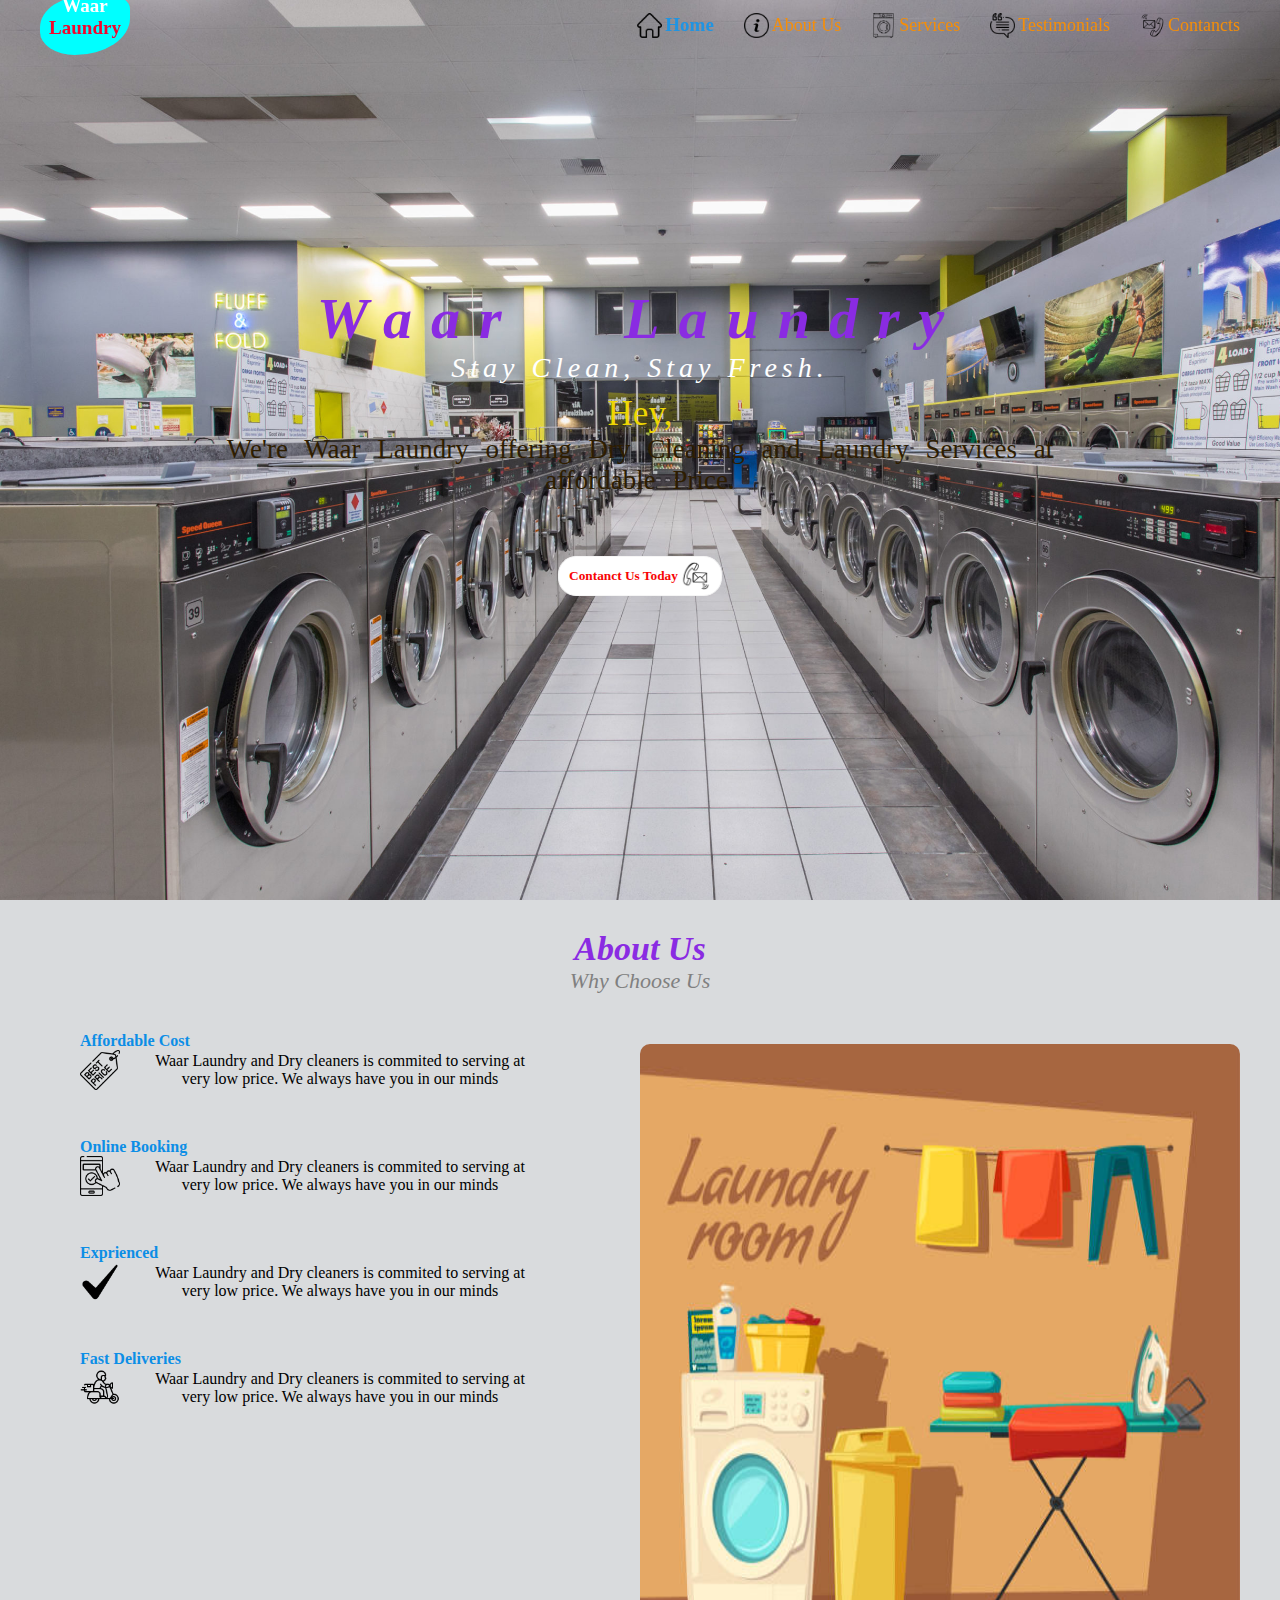
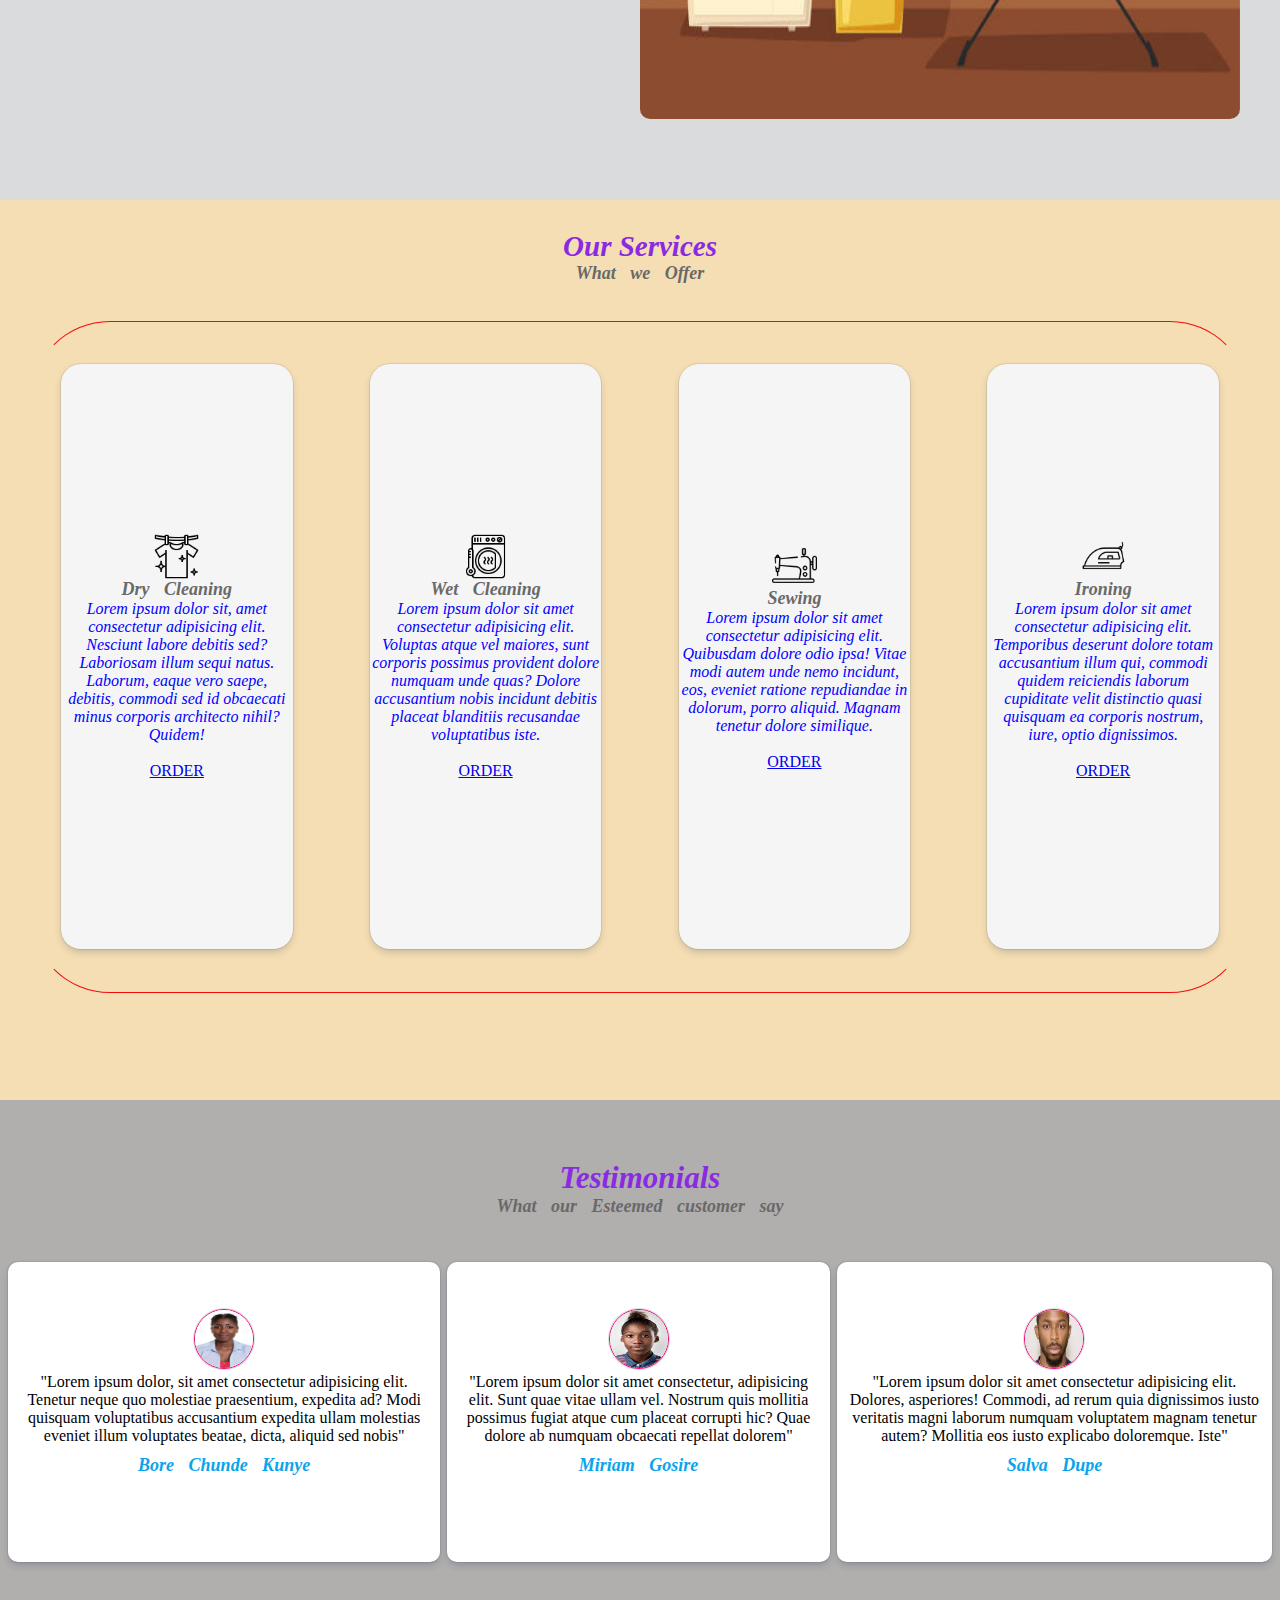
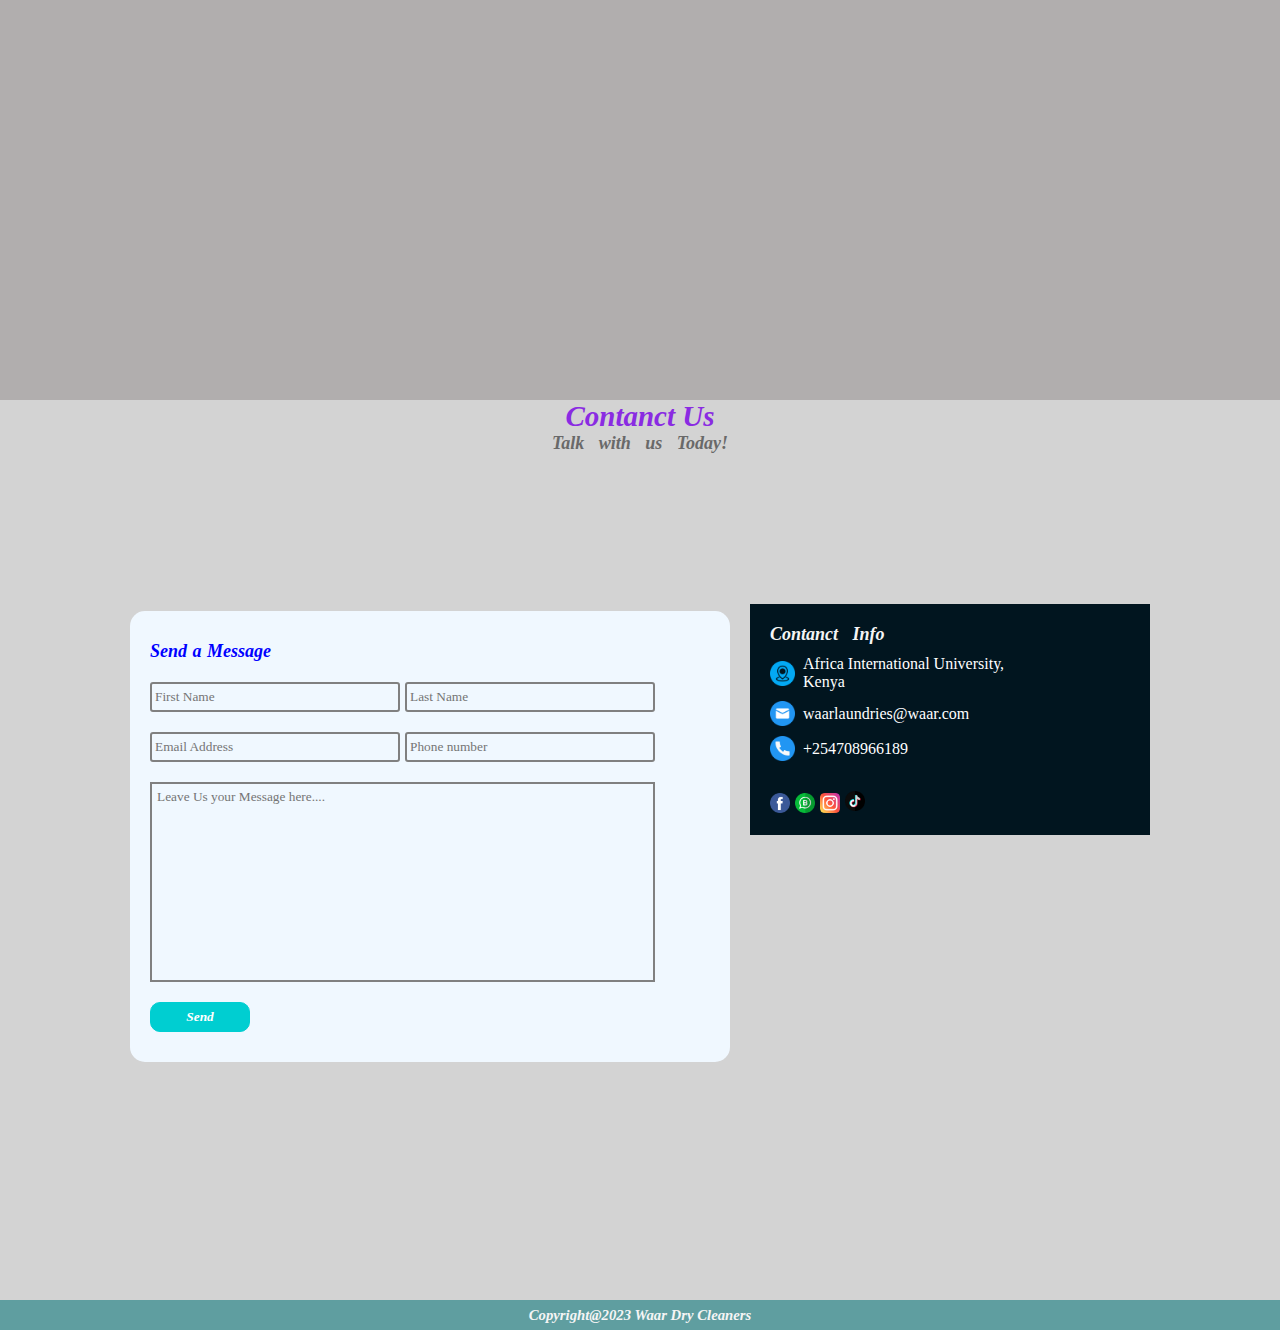
<file: index.html>
<!DOCTYPE html>
<html lang="en">
<head>
    <meta charset="UTF-8">
    <meta name="viewport" content="width=device-width, initial-scale=1.0">
    <title>Laundry</title>
    <link rel="stylesheet" href="home.css">
    <link rel="stylesheet" href="about.css">
    <link rel="stylesheet" href="services.css">
    <link rel="stylesheet" href="contancts.css">
    <link rel="stylesheet" href="testimonials.css">
</head>
<body>

  <!--Loading Animation-->
  <div id="loading-animation">
      <img src="./images/loading.webp">
  </div>

  <div class="hero" id="hero">
        <div class="phonebar" id="phonebar">
            <img src="./icons/menu.png" id="menu">
            <div class="badg">
                <h4>Waar <br><span class="laundry">Laundry</span></h4>
            </div>
        </div>
        <div class="topbar" id="topbar">
           <div class="badge">
             <h4>Waar <br><span class="laundry">Laundry</span></h4>
           </div>
           <div class="links">
               <ul>
                  <li><img src="./icons/home.png" class="icon"><a id="home-btn" class="active"> Home</a></li>
                  <li><img src="./icons/info.png" class="icon"><a id="abt-btn"> About Us</a></li>
                  <li><img src="./icons/services.png" class="icon"><a id="services-btn">Services</a></li>
                  <li><img src="./icons/testimonial.png" class="icon"><a id="testimonials-btn">Testimonials</a></li>
                  <li><img src="./icons/contanct.png" class="icon"><a id="contancts-btn">Contancts</a></li>
               </ul>
               <img src="./icons/left.png" class="left" id="left" alt="left">
           </div>
        </div>

      <div class="home">
           <div class="statement">
               <h4><span class="waar">Waar Laundry</span><br> Stay Clean, Stay Fresh.</h4>
               <h6><span class="hey">Hey,</span> <br> We're Waar Laundry offering Dry Cleaning and Laundry Services at <br> affordable Price.</h6>
           </div>
           <button class="mybtn" id="mybtn">Contanct Us Today <img src="./icons/contanct.png"> 
          </button>
      </div>

    </div>

    <!--About Section>--> 

    <div class="about" id="about">
        <div class="abt-header">
            <h4>About Us</h4>
            <h6>Why Choose Us</h6>
        </div>
        <div class="abtcontainer">
            <div class="why">
                <div>
                    <h6>Affordable Cost</h6>
                    <li><img src="./icons/price.png"> Waar Laundry and Dry cleaners is commited to serving at very low price. We always have you in our minds</li>
                </div>
                <div>
                    <h6>Online Booking</h6>
                    <li><img src="./icons/booking.png"> Waar Laundry and Dry cleaners is commited to serving at very low price. We always have you in our minds</li>
                </div>
                <div>
                    <h6>Exprienced</h6>
                    <li><img src="./icons/mark.png"> Waar Laundry and Dry cleaners is commited to serving at very low price. We always have you in our minds</li>
                </div>
                <div>
                    <h6>Fast Deliveries</h6>
                    <li><img src="./icons/mydelivery.png"> Waar Laundry and Dry cleaners is commited to serving at very low price. We always have you in our minds</li>
                </div>
            </div>
            <div class="abtimg">
                <div>
                    <img src="./images/vector.jpg" alt="">
                </div>
            </div>
        </div>
    </div>


    <!--Services Section-->
  <div class="services" id="services">
    <div class="services-topbar">
       <h4>Our Services</h4>
       <h6>What we Offer</h6>
    </div>
    <div class="services-lowerbar">
        <div class="myservices">
            <img src="./icons/drying.png">
            <h6>Dry Cleaning</h6>
            <p>Lorem ipsum dolor sit, amet consectetur adipisicing elit. Nesciunt labore debitis sed? Laboriosam illum sequi natus. Laborum, eaque vero saepe, debitis, commodi sed id obcaecati minus corporis architecto nihil? Quidem!</p><br>

            <a href="./signup.html">ORDER</a>
        </div>
        <div class="myservices">
            <img src="./icons/drying-machine.png">
            <h6>Wet Cleaning</h6>
            <p>Lorem ipsum dolor sit amet consectetur adipisicing elit. Voluptas atque vel maiores, sunt corporis possimus provident dolore numquam unde quas? Dolore accusantium nobis incidunt debitis placeat blanditiis recusandae voluptatibus iste.</p><br>

            <a href="./signup.html">ORDER</a>
        </div>
        <div class="myservices">
            <img src="./icons/sewing.png">
            <h6>Sewing</h6>
            <p>Lorem ipsum dolor sit amet consectetur adipisicing elit. Quibusdam dolore odio ipsa! Vitae modi autem unde nemo incidunt, eos, eveniet ratione repudiandae in dolorum, porro aliquid. Magnam tenetur dolore similique.</p><br>

            <a href="./signup.html">ORDER</a>
        </div>
        <div class="myservices">
            <img src="./icons/iron.png">
            <h6>Ironing</h6>
            <p>Lorem ipsum dolor sit amet consectetur adipisicing elit. Temporibus deserunt dolore totam accusantium illum qui, commodi quidem reiciendis laborum cupiditate velit distinctio quasi quisquam ea corporis nostrum, iure, optio dignissimos.</p><br>

            <a href="./signup.html">ORDER</a>
        </div>
    </div>
  </div>

  <!--Testimonial Section-->
  <div class="testimonials" id="testimonials">
    <div class="testimonials-top">
            <h4>Testimonials</h4>
            <h6>What our Esteemed customer say</h6>
    </div>
    <div class="testimonial-section">
        <div class="ts">
            <div class="imgholder">
                <img src="./images/photo1.webp">
            </div>
            <p>
                "Lorem ipsum dolor, sit amet consectetur adipisicing elit. Tenetur neque quo molestiae praesentium, expedita ad? Modi quisquam voluptatibus accusantium expedita ullam molestias eveniet illum voluptates beatae, dicta, aliquid sed nobis"
            </p>
            <h6>Bore Chunde Kunye</h6>
        </div>
        <div class="ts">
            <div class="imgholder">
                <img src="./images/photo2.jpeg">
            </div>
            <p>
                "Lorem ipsum dolor sit amet consectetur, adipisicing elit. Sunt quae vitae ullam vel. Nostrum quis mollitia possimus fugiat atque cum placeat corrupti hic? Quae dolore ab numquam obcaecati repellat dolorem"
            </p>
            <h6>Miriam Gosire</h6>
        </div>
        <div class="ts">
            <div class="imgholder">
                <img src="./images/photo3.jpeg">
            </div>
            <p>
                "Lorem ipsum dolor sit amet consectetur adipisicing elit. Dolores, asperiores! Commodi, ad rerum quia dignissimos iusto veritatis magni laborum numquam voluptatem magnam tenetur autem? Mollitia eos iusto explicabo doloremque. Iste"
            </p>
            <h6>Salva Dupe</h6>
        </div>
    </div>
  </div>
  <!--Contancts Section-->

<div class="contancts" id="contancts">
    <div class="contancts-topbar">
        <h4>Contanct Us</h4>
        <h6>Talk with us Today!</h6>
     </div>
     <div class="contancts-lowerbar">
        <div class="first">
            <div class="contanct-form">
                <form class="myform">
                    <h6>Send a Message</h6>
                    <div class="contanct-div">
                        <input type="text" placeholder="First Name">
                        <input type="text" placeholder="Last Name">
                    </div>
                    <div class="contanct-div">
                        <input type="email" placeholder="Email Address">
                        <input type="text" placeholder="Phone number">
                    </div>
                    <textarea class="textarea" placeholder="Leave Us your Message here...."></textarea>
                    <button class="send">Send</button>
                </form>
            </div>
        </div>
     <div class="second">
        <div class="social-handles">
            <h6>Contanct Info</h6>
            <li><img src="./icons/location.png">Africa International University, <br>Kenya</li>
            <li><img src="./icons/mail.png">waarlaundries@waar.com</li>
            <li><img src="./icons/telephone.png">+254708966189</li>
            <div>
                <img src="./icons/facebook (1).png">
                <img src="./icons/whatsapp.png">
                <img src="./icons/instagram.png">
                <a href="www.tiktok.com"><img src="./icons/tiktok.png"></a>
            </div>
        </div>
        <div class="map">
            <iframe class="mymap" src="https://www.google.com/maps/embed?pb=!1m18!1m12!1m3!1d3988.7875316839545!2d36.68747397411537!3d-1.302432535642182!2m3!1f0!2f0!3f0!3m2!1i1024!2i768!4f13.1!3m3!1m2!1s0x182f1c7133e98c7d%3A0xaabc88c784d46166!2sAfrica%20International%20University.!5e0!3m2!1sen!2ske!4v1687383525019!5m2!1sen!2ske" width="600" height="450" style="border:0;" allowfullscreen="" loading="lazy" referrerpolicy="no-referrer-when-downgrade"></iframe>
        </div>
       
     </div>
     </div>
</div>

<!-- Footer-->

<div class="footer">
    <h6>Copyright@2023 Waar Dry Cleaners</h6>
</div>

    <script src="index.js"></script>
</body>
</html>
</file>
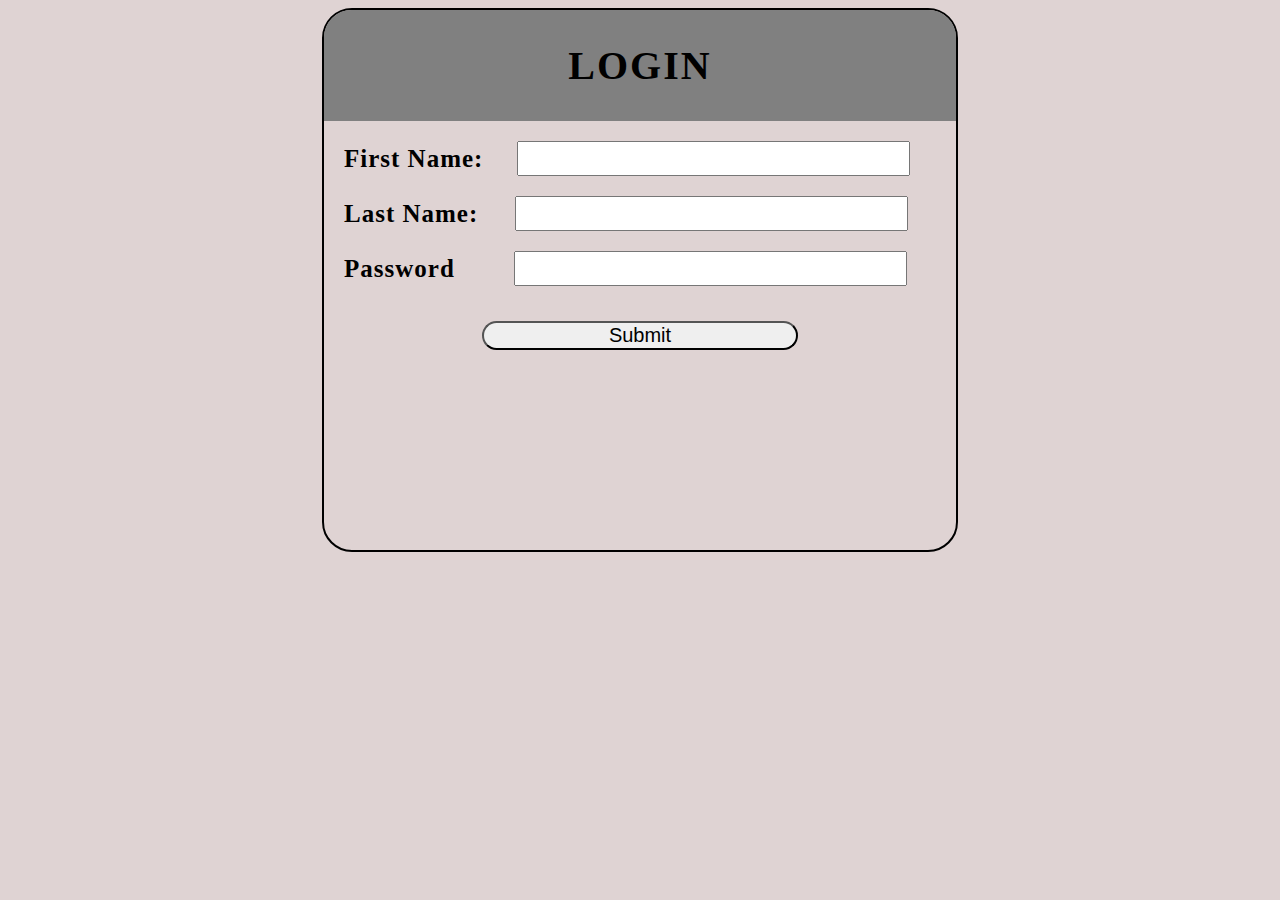
<file: login.html>
<!DOCTYPE html>
<html lang="en">
<head>
    <meta charset="UTF-8">
    <meta name="viewport" content="width=device-width, initial-scale=1.0">
    <title>Signup</title>
    <style>
        body{
            background: rgb(223, 211, 211);
        }
        /* .form{
            margin-left: auto;
            margin-right: auto;
            width: 80%;
            justify-content: center;
            align-items: center;
            text-align: center;
        } */

        form{
            border: 2px solid black;
            width: 50%;
            margin: 0%;
            padding: 0%;
            margin-left: auto;
            margin-right: auto;
            border-radius: 30px;
            height: 60vh;
        }

        .head{
            background: grey;
            margin: 0;
            margin-top: 0;
            padding: 5px;
            border-top-right-radius: 27px;
            border-top-left-radius: 27px;
        }

        .head h1{
            justify-content: center;
            text-align: center;
            letter-spacing: 2px;
            font-size: 40px;
        }
        .low{
            margin-top: 10px;
        }

        .left{
           margin: 20px; 
        }

        .left label{
            font-weight: bold;
            letter-spacing: 1px;
            font-size: 25px;
        }

        .left input{
            width: 65%;
            font-size: 25px;
            margin-left: 30px;
            outline: none;
        }

       

        .submit{
            margin-left: auto;
            margin-right: auto;
            justify-content: center;
            align-items: center;
            text-align: center;
        }

        .submit input{
            width: 50%;
            margin-top: 15px;
            font-size: 20px;
            border-radius: 20px;
            cursor: pointer;
           
        }

        .submit input:hover{
            background: grey;
        }

       
    </style>
</head>
<body>
    <div class="form">
        <form action="#">
            <div class="head">
                <h1>LOGIN</h1>
            </div>
            <div class="low">
                <div class="left">
                    <label for="">First Name:</label>
                    <input type="text" >
                </div>
                <div class="left">
                    <label for="">Last Name:</label>
                    <input type="text" style="margin-left: 33px;">
                </div>
                
               

                <div class="left">
                    <label for="">Password</label>
                    <input type="password" style="margin-left: 55px;">
                </div>

                


            </div>
            <div class="submit">
                <input type="submit">
            </div>

            
        </form>
    </div>
</body>
</html>
</file>
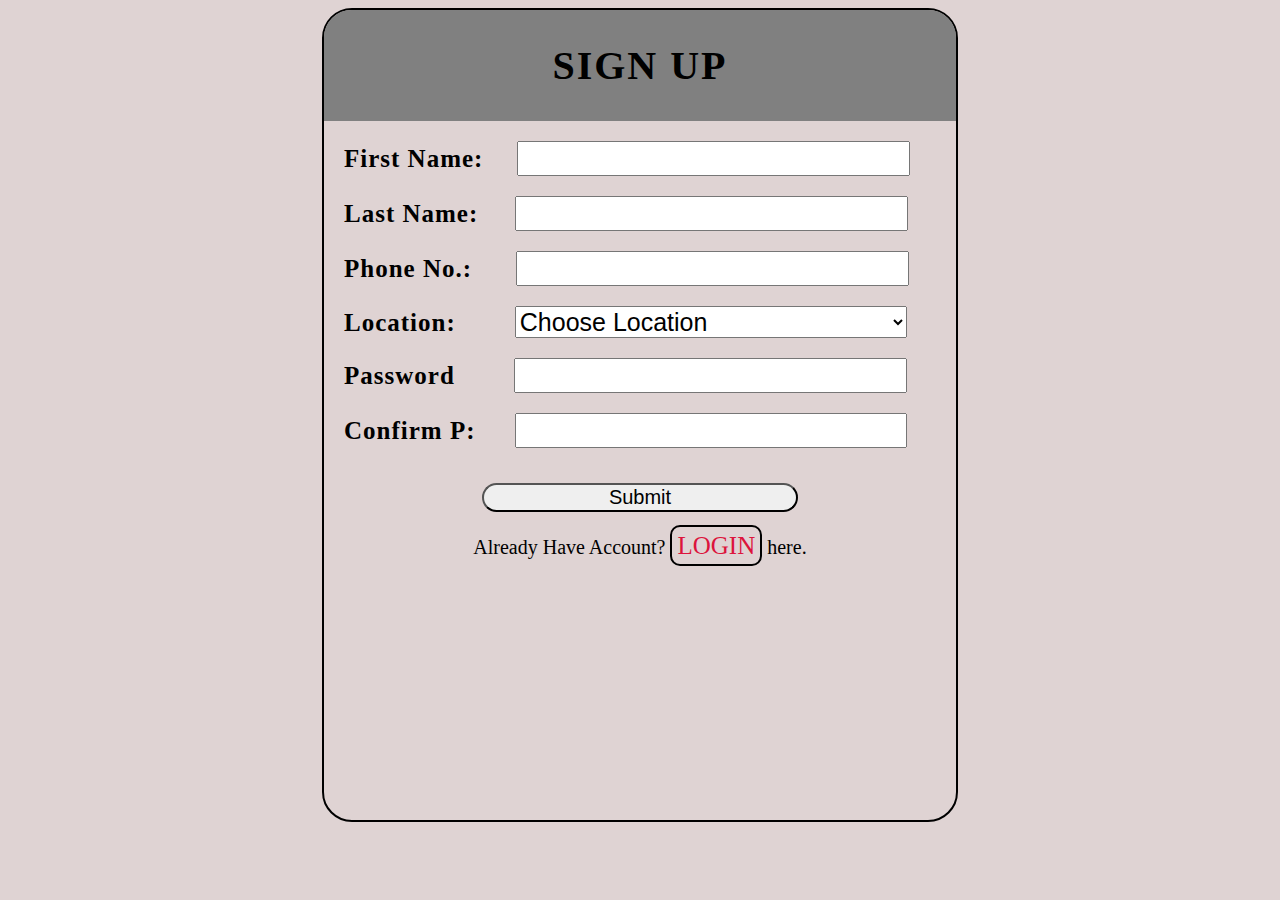
<file: signup.html>
<!DOCTYPE html>
<html lang="en">
<head>
    <meta charset="UTF-8">
    <meta name="viewport" content="width=device-width, initial-scale=1.0">
    <title>Signup</title>
    <style>
        body{
            background: rgb(223, 211, 211);
        }
        /* .form{
            margin-left: auto;
            margin-right: auto;
            width: 80%;
            justify-content: center;
            align-items: center;
            text-align: center;
        } */

        form{
            border: 2px solid black;
            width: 50%;
            margin: 0%;
            padding: 0%;
            margin-left: auto;
            margin-right: auto;
            border-radius: 30px;
            height: 90vh;
        }

        .head{
            background: grey;
            margin: 0;
            margin-top: 0;
            padding: 5px;
            border-top-right-radius: 27px;
            border-top-left-radius: 27px;
        }

        .head h1{
            justify-content: center;
            text-align: center;
            letter-spacing: 2px;
            font-size: 40px;
        }
        .low{
            margin-top: 10px;
        }

        .left{
           margin: 20px; 
        }

        .left label{
            font-weight: bold;
            letter-spacing: 1px;
            font-size: 25px;
        }

        .left input{
            width: 65%;
            font-size: 25px;
            margin-left: 30px;
            outline: none;
        }

        .left select{
            width: 60%;
            font-size: 25px;
            margin-left: 30px;
            outline: none;
        }

        .submit{
            margin-left: auto;
            margin-right: auto;
            justify-content: center;
            align-items: center;
            text-align: center;
        }

        .submit input{
            width: 50%;
            margin-top: 15px;
            font-size: 20px;
            border-radius: 20px;
            cursor: pointer;
           
        }

        .submit input:hover{
            background: grey;
        }

        .footer{
            margin-left: auto;
            margin-right: auto;
            justify-content: center;
            align-items: center;
            text-align: center;

        }

        .footer p{
            font-size: 20px;
        }

        .footer a{
            text-decoration: none;
            color: crimson;
            font-size: 25px;
            border: 2px solid black;
            border-radius: 10px;
            padding: 5px;
        }

        .footer a:hover{
            background: crimson;
            color: white;
        }

    </style>
</head>
<body>
    <div class="form">
        <form action="#">
            <div class="head">
                <h1>SIGN UP</h1>
            </div>
            <div class="low">
                <div class="left">
                    <label for="">First Name:</label>
                    <input type="text" >
                </div>
                <div class="left">
                    <label for="">Last Name:</label>
                    <input type="text" style="margin-left: 33px;">
                </div>
                <div class="left">
                    <label for="">Phone No.:</label>
                    <input type="text" style="margin-left: 40px;">
                </div>
                <div class="left">
                    <label for="">Location:</label>
                    <select name="" id="" style="margin-left: 55px; width: 66.3%;" >
                        <option value="">Choose Location</option>
                        <option value="">Juba</option>
                        <option value="">Shirkat</option>
                        <option value="">Tongpiny</option>
                        <option value="">Suk Mamur</option>
                        <option value="">Jabel</option>
                        
                    </select>
                </div>

                <div class="left">
                    <label for="">Password</label>
                    <input type="password" style="margin-left: 55px;">
                </div>

                <div class="left">
                    <label for="">Confirm P:</label>
                    <input type="password" style="margin-left: 35px;">
                </div>


            </div>
            <div class="submit">
                <input type="submit">
            </div>

            <div class="footer">
                <p>Already Have Account? <a href="./login.html">LOGIN</a> here.</p>
            </div>
            
        </form>
    </div>
</body>
</html>
</file>
<file: home.css>
::-webkit-scrollbar{
    width: 10px;
}
::-webkit-scrollbar-track{
    background-color: white;
}
::-webkit-scrollbar-thumb{
    background-color: grey;
    border-radius: 5px;
    width: 8px;
}
*{
    margin: 0;
    padding: 0;
    box-sizing: border-box;
}


.hero{
    position: relative;
    padding: 10px;
    height: 100vh;
    background-image: url(./images/laundryroom.jpg);
    background-size: cover;
    background-position: cover center;
    
}

/* /* @media screen and (max-width: 950px){
    .hero{
        width: 90%;
    } */
 
.topbar{
    display: flex;
    justify-content: space-between;
    padding: 20px 40px;
    align-items: center;
    position: fixed;
    width: 100%;
    top: 0;
    left: 0;
    z-index: 999;
    height: 50px;
}
@media screen and (max-width: 950px) {
    .topbar{
        height: 100vh;
        justify-content: center;
        width: 70%;
        bottom: 0;
        z-index: 999;
        background-color: grey;
        position: fixed;
        display: none;
    }
}@media screen and (max-width: 950px){
    .links{
        display: flex;
        align-items: center;
        justify-content: space-between;
        gap: 20%;
    }
}

.links ul{
    display: flex;
    list-style: none;
    gap: 30px;
    align-items: center;
}
.badge, .badg{
    text-align: center;
    font-family: cursive;
    border-radius: 70% 30% 80% 50%;
    background-color: aqua;
    color: white;
    height: 60px;
    width: 90px;
    cursor: pointer;
}
.badg{
    height: 50px;
    width: 70px;
}
.badge h4{
    font-size: 19px;
}
.laundry{
    color: rgb(243, 5, 44);
}
@media screen and (min-width: 751px) and (max-width: 950px) {
    .laundry{
        font-size: 30px;
    }
    .badg{
        height: 90px;
        width: 120px;
    }
}
@media screen and (max-width: 285px) {
    .laundry{
        font-size: 12px;
    }
 }
@media screen and (max-width: 950px) {
    .links ul{
        flex-direction: column;
        gap: 35px;
    }
    .badge{
        display: none;
    }
}
.links ul li{
    font-family: cursive;
    font-weight: 150;
    font-size: 18px;
    position: relative;
    display: flex;align-items: center;
   
}
@media screen and (max-width: 950px) {
    .links ul li{
        display: flex;
        flex-direction: column;
        font-family: serif;
    }
}
.links ul li a{
    text-decoration: none;
    color: rgb(245, 142, 8);
    text-align: justify;
    display: flex;
    align-items: center;
    cursor: pointer;
}
@media screen and (max-width:950px) {
    .links ul li a{
        color: white;
        font-size:24px;
  
        }

    }
.links ul li a::after{
    content: "";
    position: absolute;
    width: calc(0%);
    height: 2px;
    background-color: rgb(243, 9, 48);
    right: 0px;
    bottom: -2px;
    border-radius: 12px;
}
.links ul li a:hover::after{
    width: 80%;
    transition: 0.5s linear;
}
.hero .topbar .links ul li a.active{
    font-size: 19px;
    font-weight: 900;
    color: rgb(32, 148, 226);
    text-align: center;
}
@media screen and (max-width: 950px) {
    .hero .topbar .links ul li a.active{
        font-size: 26px;
        font-family: serif;
    } 
}
.links img{
    height: 25px;
    margin-right: 3px;
}
.home{
    display: flex;
    justify-content: center;
    align-items: center;
    height: calc(100vh - 50px);
    flex-direction: column;
}
.statement{
    padding: 10px 5px;
}
.statement h4{
   font-size: 28px;
   text-align: center;
   font-family: cursive;
   font-weight: 100;
   font-style: italic;
   color: white;
   letter-spacing: 5px;
}

.waar{
    letter-spacing: 19px;
    word-spacing: 70px;
    color: blueviolet;
    font-size: 58px;
    font-weight: 900;
}

.statement h6{
    color: rgb(46, 29, 1);
    font-family: cursive;
    font-size: 27px;
    text-align: center;
    margin-top: 10px;
    font-weight: 100;
    word-spacing: 10px;
}

.mybtn{
    margin-top: 50px;
    background-color: transparent;
    border: 1px solid whitesmoke;
    font-family: cursive;
    border-radius: 18px;
    cursor: pointer;
    color: rgb(247, 5, 5);
    font-weight: 900;
    display: flex;
    align-items: center;
    position: relative;
    gap: 3px;
    overflow: hidden;
    z-index: 600;
    text-align: center;
    padding: 4px 10px;
    background-color: white;
}
.mybtn img{
    height: 30px;
    transform: rotate(180deg);
}
.inner{
    position: absolute;
    height: 100%;
    width: 100%;
    background-color: brown;
    opacity: 0.6;
}
.hey{
    color: rgb(238, 214, 3);
    font-size: 35px;
    margin-bottom: 10px;
}
@media screen and (min-width: 751px) and (max-width: 950px){
    .waar{
        font-size: 89px;
        font-family: serif;
        font-style: italic;
        word-spacing: 75px;
    }
    .statement h6{
        color: burlywood;
        font-size: 35px;
    }
    .statement h4{
        font-size: 44px;
        font-family: serif;
    }
    .hey{
        margin-top: 15%;
        font-size: 40px;
    }
    .mybtn{
        margin-top: 32%;
        font-size: 28px;  
        padding: 8px 15px;      
    }
}

@media screen and (max-width: 750px) {
    .waar{
        word-spacing: 50px;
        color: blueviolet;
        font-size: 58px;
        font-weight: 900;
        margin-bottom: 30px;
    }
    .statement h6{
        color: rgb(46, 29, 1);
        color: burlywood;
        font-family: serif;
        font-size: 21px;
        text-align: center;
        margin-top: 23%;
        font-weight: 400;
        word-spacing: 6px;
        white-space: wrap;
        font-style: italic;
    }
    .statement h4{
        font-size: 28px;
        text-align: center;
        font-family: cursive;
        font-family: serif;
        font-weight: 400;
        font-style: italic;
        color: whitesmoke;
        letter-spacing: 5px;
        margin-top: 5%;
     }
     .mybtn{
        margin-top: 24%;
     }
}
@media screen and (max-width: 285px) {
    .waar{
        font-size: 35px;
    }
 }
.icon{
    color:#fcfc
}

 .links .left {
    height: 50px;
 }  

 @media screen and (min-width: 950px) {
    .links .left {
        display: none;
     } 
 }
 .phonebar{
    top: 0;
    width: 100%;
    left: 0;
    right: 0;
    position: fixed;
    display: flex;
    justify-content: space-between;
    padding: 5px 10px;
    align-items: center;
    z-index: 999;
 }
 @media screen and (max-width: 285px) {
    .phonebar{
        justify-content: space-around;
    }
 }
 .phonebar img{
    height: 40px;
 }
 @media screen and (max-width: 950px) {
    .phonebar img{
        height: 55px;
    }
 }
 @media screen and (max-width: 750px) {
    .phonebar img{
        height: 40px;
    }
 }
 @media screen and (max-width: 285px) {
    .phonebar img{
        height: 30px;
    }
 }
 @media screen and (min-width: 950px) {
    .phonebar{
        display: none;
    }
 }
 .footer{
    width: 100%;
    background-color: cadetblue;
    text-align: center;
    font-size: 22px;
    color: whitesmoke;
    height: 30px;
    display: flex;
    align-items: center;
    justify-content: center;
    font-style: italic;
    font-family: cursive;
 }
</file>
<file: about.css>
.about{
    height: 100vh;
    background-color: rgb(217, 219, 221);
    padding: 30px 0px;
}

@media screen and (max-width: 750px){
    .about{
        height: 100%;
    }
}
.abt-header{
    width: 100%;
    display: flex;
    flex-direction: column;
    text-align: center;
    align-items: center;
}
.abt-header h4{
    font-size: 34px;
    font-weight: 700;
    font-family: cursive;
    font-style: italic;
    color: blueviolet;
}

 @media screen and (max-width: 750px) {
    .abt-header h4{
        font-size: 30px;
        font-family: serif;
        font-style: italic;
    }
 }
 @media screen and (max-height: 740px) and (max-width: 380px){
    .abt-header h4{
        font-size: 22px;
    }
 }
 @media screen and (max-width: 285px) {
    .abt-header h4{
        font-size: 16px;
    }
 }
.abt-header h6{
    font-family: cursive;
    font-size: 22px;
    color: grey;
    font-weight: 100;
    font-style: italic;
}
@media screen and (max-width: 750px) {
    .abt-header h6{
        font-size: 17px;
        font-style: italic;
    }
 }
@media screen and (max-height: 740px) and (max-width: 370px) {
    .abt-header h6{
        font-size: 18px;
    }
 }
 @media screen and (max-width: 280px) {
    .abt-header h6{
        font-size: 11px;
        color: red;
        margin-top: -80px;
    }
 }
.abtcontainer{
    display: flex;
    justify-content: space-between;
    padding: 30px 40px;
    gap: 5%;
}
@media screen and (max-width: 950px){
    .abtcontainer{
        flex-direction: column;
        padding: 3px;
        
    }
}

.why{
    width: 100%;
    display: flex;
    flex-direction: column;
    gap: 40px;
    padding: 0px 40px;
}
@media screen and (max-width: 950px){
    .why{
        width: 100%;
        margin-top: 10px;
    }
}
@media screen and (max-width: 750px){
    .why{
        width: 100%;
        gap: 15%;
    }
}
@media screen and (max-height: 740px) and (max-width: 370px) {
    .why{
        margin-top: 4px;
    }
 }
 @media screen and (max-width: 285px) {
    .why{
        margin-top: 2px;
    }
 }
.why img{
    height: 40px;
}
.why li{
    list-style: none;
    display: flex;
    align-items: center;
    gap: 20px;
    font-family: cursive;
    text-align: center;
}

@media screen and (max-width: 750px){
    .why li{
        gap: 5px;
        font-size: 12px;
    }
}
@media screen and (max-height: 740px) and (max-width: 380px) {
    .why li{
        font-size: 10px;
    }
 }
 @media screen and (max-width: 285px) {
    .why li{
        font-size: 9px;
    }
 }
.why h6{
    margin-top: 8px;
    font-size: 16px;
    color: rgb(12, 142, 230);
    font-family: cursive;
}

@media screen and (max-width: 750px){
    .why h6{
        margin-top: 12px;
        margin-bottom: 6px;
        font-family: serif;
        font-size: 14px;
        margin-top: 8px;
    }
}
@media screen and (max-height: 740px) and (max-width: 380px) {
    .why h6{
        font-size: 13px;
        margin-top: 1px;
    }
 }
 @media screen and (max-width: 285px) {
    .why h6{
        font-size: 12px;
    }
 }
.abtimg{
    width: 90%;
    margin-top: 20px;
    height: 100%;
    height: 70vh;
}

@media screen and (max-width: 950px){
    .abtimg{
        width: 100%;
        display: flex;
        justify-content: center;
        padding: 10px;
        height: 40vh;
        padding: 10px 15%;
    }
}
.abtimg img{
    width: 600px;
    height: 75vh;
    border-radius: 10px;
}
@media screen and (max-width: 950px){
    .abtimg img{
        width: 100%;
        height: 40vh;
        border-radius: 10px;
    }
}
</file>
<file: services.css>
.services{
    height: 100vh;
    background-color: wheat;
    width: 100%;
    padding: 30px;
}
@media screen and (max-width: 950px){
    .services{
        height: 100%;
        padding: 30px 2px;
    }
}
@media screen and (max-width: 285px) {
    .services{
        font-size: 16px;
        pad: 10px 2px;
    }
 }
.services-topbar{
    width: 100%;
    display: flex;
    text-align: center;
    flex-direction: column;
}
.services h4{
    font-size: 29px;
    font-family: cursive;
    color: blueviolet;
    font-style: italic;
}
@media screen and (max-width: 950px){
    .services h4{
        font-family: serif;
        font-size: 25px;
    }
}
@media screen and (min-width: 751px) and (max-width: 950px){
    .services h4{
        font-size: 35px;
        font-style: italic;
        font-family: serif;
    }
}
@media screen and (max-height: 740px) and (max-width: 380px) {
    .services h4{
        font-size: 16px;
    }
 }
 @media screen and (max-width: 285px) {
    .services h4{
        font-size: 15px;
    }
 }
.services h6{
    color: dimgray;
    font-family: cursive;
    font-style: oblique;
    font-size: 18px;
    word-spacing: 10px;
}
@media screen and (max-width: 950px){
    .services h6{
        font-family: serif;
    }
}
@media screen and (max-height: 740px) and (max-width: 380px) {
    .services h4{
        font-size: 15px;
    }
 }
 @media screen and (max-width: 285px) {
    .services h6{
        font-size: 12px;
    }
 }
.services-lowerbar{
    display: flex;
    width: 100%;
    height: 80%;
    border: 1px solid rgb(241, 10, 10);
    border-left:  1px solid transparent;
    border-right:  1px solid transparent;
    margin-top: 3%;
    border-radius: 80px;
    padding: 10px 30px;
    flex-direction: row;
    position: relative;
    justify-content: space-between;
    align-items: center;
}
@media screen and (max-width: 950px){
    .services-lowerbar{
        flex-direction: column;
        border: 0px solid transparent;
        gap: 10px;
        padding: 10px 40px;
        padding: 0px;
    }
}
@media screen and (max-height: 740px) and (max-width: 380px) {
    .services-lowerbar{
        padding: 5px;
    }
 }
.myservices{
    height: 90%;
    width: 20%;
    border-radius: 20px;
    background-color: whitesmoke;
    box-shadow: rgba(9, 30, 66, 0.25) 0px 4px 8px -2px, rgba(9, 30, 66, 0.08) 0px 0px 0px 1px;
    text-align: center;
    align-items: center;
    display: flex;
    justify-content: center;
    cursor: pointer;
    flex-direction: column;
}
@media screen and (max-width: 950px){
    .myservices{
        width: 90%;
        background-color: lightgray;
        height: 100%;
        padding: 20px 15px;
    }
}
@media screen and (min-width: 751px) and (max-width: 950px){
    .myservices{
        padding: 25px 15px;
    }
}
@media screen and (max-height: 740px) and (max-width: 380px) {
    .myservices{
        padding: 5px;
    }
 }
.myservices p{
    font-family: cursive;
    color: blue;
    font-style: italic;
}
@media screen and (max-width: 950px){
    .myservices p{
        font-family: serif;
        font-style: italic;
        margin-top: 10px;
        color: white;
    }
}
@media screen and (min-width: 751px) and (max-width: 950px){
    .myservices p{
        font-size: 23px;
    }
}
@media screen and (max-height: 740px) and (max-width: 380px) {
    .myservices p{
        font-size: 14px;
    }
 }
 @media screen and (max-width: 285px) {
    .myservices p{
        font-size: 12px;
    }
 }
.myservices:hover{
    background-color: lightgrey;
    transition: 0.5s linear;
    border: 1px solid red;
}
.myservices img{
    height: 45px;
}

@media screen and (max-width: 950px){
    .myservices img{
        height: 30px;
        margin-bottom: 5px;
    }
}
@media screen and (min-width: 751px) and (max-width: 950px){
    .myservices img{
        height: 36px;
    }
}
@media screen and (max-height: 740px) and (max-width: 380px) {
    .myservices img{
        height: 25px;
    }
 }
</file>
<file: contancts.css>
.contancts{
    height: 100vh;
    background-color: lightgrey;
}
@media screen and (max-width: 950px) {
    .contancts{
        height: 100%;
        padding: 20px 5px;
    }
}
@media screen and (min-width: 751px) and (max-width: 950px){
    .contancts{
        height: 105vh;
        padding: 30px 5px;
    }
}
.contancts-topbar{
    width: 100%;
    display: flex;
    text-align: center;
    flex-direction: column;
}
@media screen and (max-width: 950px){
    .contancts-topbar{
        font-family: serif;
        margin-bottom: 20px;
    }
}
@media screen and (min-width: 751px) and (max-width: 950px){
    .contancts-topbar{
        margin-bottom: 0px;
    }
}
.contancts h4{
    font-size: 29px;
    font-family: cursive;
    color: blueviolet;
    font-style: italic;
}
@media screen and (max-width: 950px) {
    .contancts h4{
        font-size: 24px;
        font-family: serif;
    }
}
@media screen and (max-height: 740px) and (max-width: 380px) {
    .contancts h4{
        font-size: 18px;
    }
 }
.contancts h6{
    color: dimgray;
    font-family: cursive;
    font-style: oblique;
    font-size: 18px;
    word-spacing: 10px;
}
@media screen and (max-width: 950px) {
    .contancts h6{
        font-size: 12px;
        font-family: serif;
    }
}
.contancts-lowerbar{
    width: 100%;
    height: 85%;
    display: flex;
    justify-content: center;
    align-items: center;
    gap: 20px;
    position: relative;
}
@media screen and (min-width: 751px) and (max-width: 950px){
    .contancts-lowerbar{
        gap: 40px;
    }
}
@media screen and (max-width: 950px) {
    .contancts-lowerbar{
        flex-direction: column-reverse;
    }
}
@media screen and (max-width: 285px) {
    .contancts-lowerbar{
        gap: 10px;
    }
 }
.social-handles{
    display: flex;
    flex-direction: column;
    gap: 10px;
    background-color: rgb(1, 21, 31);
    color: white;
    padding: 20px 20px;
    width: 400px;
}
@media screen and (max-width: 950px) {
    .social-handles{
        width: 330px;
        margin-top: 10px;
    }
}
@media screen and (min-width: 751px) and (max-width: 950px){
    .social-handles{
        width: 600px;
    }
}
@media screen and (max-width: 285px) {
    .social-handles{
        width: 290px;
        pad: 5px 15px;
    }
 }
@media screen and (max-width: 285px) {
    .social-handles{
        margin-top: 5px;
    }
 }
.social-handles img{
    height: 25px;
}
@media screen and (max-width: 285px) {
    .social-handles img{
        height: 15px;
    }
 }
.social-handles li{
    list-style: none;
    display: flex;
    align-items: center;
    gap: 8px;
    font-family: cursive;
    cursor: pointer;
}
@media screen and (max-width: 950px) {
    .social-handles li{
        font-size: 10px;
        font-family: serif;
    }
}
@media screen and (max-width: 285px) {
    .social-handles li{
        font-size: 8px;
    }
 }
.social-handles h6{
    color: whitesmoke;
    font-weight: bold;
}
@media screen and (max-width: 950px) {
    .social-handles h6{
        font-size: 12px;
        font-family: serif;
    }
}
@media screen and (max-width: 285px) {
    .social-handles h6{
        font-size: 7px;
    }
 }
.social-handles div{
    display: flex;
    gap: 5px;
    margin-top: 10px;
    width: inherit;
    align-items: center;
    margin-top: 20px;
}@media screen and (max-width: 285px) {
    .social-handles div{
        margin-top: 10px;
    }
 }

.social-handles div img{
    cursor: pointer;
    height: 20px;
}
@media screen and (max-width: 285px) {
    .social-handles div img{
        height: 14px;
    }
 }
.myform{
    display: flex;
    width: 600px;
    flex-direction: column;
    gap: 20px;
    padding: 30px 20px;
    background-color: aliceblue;
    border-radius: 15px;
}

@media screen and (max-width: 950px) {
    .myform{
        width: 100%;
        padding: 10px;
    }
}
@media screen and (min-width: 751px) and (max-width: 950px){
    .myform{
        width: 600px;
    }
}
@media screen and (max-width: 285px) {
    .myform{
        width: 295px;
    }
 }
.myform h6{
    color: blue;
    word-spacing: 1px;
}
@media screen and (max-width: 950px) {
    .myform h6{
        font-size: 12px;
    }
}
@media screen and (max-width: 285px) {
    .myform h6{
        font-size: 10px;
    }
 }
.myform input{
    width: 250px;
    height: 30px;
    border-radius: 3px;
    outline: none;
    font-family: cursive;
    border: 2px solid grey;
    background-color: transparent;
    padding: 3px;
}
@media screen and (max-width: 950px) {
    .myform input{
        width: 150px;
    }
}
@media screen and (min-width: 751px) and (max-width: 950px){
    .myform input{
        width: 255px;
        height: 35px;
    }
}
@media screen and (max-width: 285px) {
    .myform input{
        height: 20px;
        width: 120px;
    }
 }
.myform input::placeholder{
    font-style: normal;
}
.textarea{
    resize: none;
    width: 505px;
    height: 200px;
    font-family: serif;
    border: 2px solid grey;
    outline: none;
    font-family: cursive;
    align-items: center;
    background-color: transparent;
    padding: 5px;
}
@media screen and (max-width: 950px) {
    .textarea{
        width: 300px;
        height: 100px;
    }
}
@media screen and (min-width: 751px) and (max-width: 950px){
    .textarea{
        width: 520px;
        height: 200px;
    }
}
@media screen and (max-height: 740px) and (max-width: 380px) {
    .textarea{
        height: 90px;
        width: 250px;
    }
 }
 @media screen and (max-width: 285px) {
    .textarea{
        height: 75px;
    }
 }
.send{
    width: 100px;
    color: white;
    background-color: darkturquoise;
    border: 1px solid darkturquoise;
    font-family: cursive;
    border-radius: 10px;
    height: 30px;
    font-weight: bold;
    font-style: italic;
}
@media screen and (max-width: 950px) {
    .send{
        height: 18px;
        font-family: serif;
    }
}
.mymap{
    width: 90%;
    border-radius:5px;
    height: 220px;
}
.first{
    display: flex;
    flex-direction: column;
    justify-content: center;
}
@media screen and (max-width: 950px) {
    .first{
        gap: 10px;
    }
}
@media screen and (max-width: 950px) {
    .mymap{
        width: 360px;
        height: 247px;
    }
}
@media screen and (min-width: 751px) and (max-width: 950px){
    .mymap{
        width: 600px;
    }
}
@media screen and (max-height: 740px) and (max-width: 380px) {
    .mymap{
        height: 140px;
        width: 90%;
    }
 }
 @media screen and (max-width: 285px) {
    .abt-header h4{
        height: 110px;
    }
 }
.second{
    display: flex;
    flex-direction: column;
    gap: 10px;
}
@media screen and (min-width: 751px) and (max-width: 950px){
    .second{
        gap: 30px;
    }
}
.contanct-div{
    display: flex;
    gap: 5px;
}
</file>
<file: testimonials.css>
.testimonials{
    background-color: rgb(177, 174, 174);
    height: 100vh;
    padding: 20px 8px;
}

.testimonial-section{
    display: flex;
    gap: 7px;
    position: relative;
}
@media screen and (max-width: 950px){
    .testimonial-section{
        flex-direction: column;
        padding: 20px 20px;
    }
}
.testimonials-top{
    text-align: center;
    padding: 40px 10px 5px;
}
@media screen and (max-width: 950px){
    .testimonials-top{
        flex-direction: column;
        padding: 10px 5px;
    }
}
@media screen and (max-height: 740px) and (max-width: 380px) {
    .testimonials-top{
        padding: 5px;
    }
 }
.testimonials h4{
    font-size: 31px;
    font-family: cursive;
    color: blueviolet;
    font-style: italic;
}
@media screen and (max-width: 950px){
    .testimonials h4{
        font-size: 26px;
        font-family: serif;
    }
}
@media screen and (max-width: 285px) {
    .testimonials h4{
        font-size: 15px;
    }
 }
.testimonials h6{
    color: dimgray;
    font-family: cursive;
    font-style: oblique;
    font-size: 18px;
    word-spacing: 10px;
    margin-bottom: 40px;
}
@media screen and (max-width: 950px){
    .testimonials h6{
        margin-bottom: 10px;
        font-family: serif;
    }
}
@media screen and (max-height: 740px) and (max-width: 380px) {
    .testimonials h6{
        margin-top: 4px;
        font-size: 16px;
    }
 }
 @media screen and (max-width: 285px) {
    .testimonials h6{
        font-size: 12px;
    }
 }
.ts{
    box-shadow: rgba(9, 30, 66, 0.25) 0px 4px 8px -2px, rgba(9, 30, 66, 0.08) 0px 0px 0px 1px;
    background-color: white;
    border-radius: 10px;
    padding: 40px 10px;
    font-family: cursive;
    text-align: center;
    height: 300px;
    display: flex;
    flex-direction: column;
    justify-content: center;
    align-items: center;
    
}
@media screen and (max-width: 950px){
    .ts{
        height: 234px;
        color: grey;
        font-style: italic;
    }
}
@media screen and (min-width: 751px) and (max-width: 950px){
    .ts{
        height: 285px;
    }
}
@media screen and (max-height: 740px) and (max-width: 380px) {
    .ts{
        height: 205px;
    }
 }
 @media screen and (max-width: 285px), (max-height: 670px){
    .ts{
        height: 180px;
    }
 }
.ts:hover{
    background-color: aliceblue;
    transition: 1s ease;
    transform: translateX(-4px);
}
.ts img {
    height: 60px;
    width: 60px;
    border-radius: 50%;
    box-shadow: rgba(0, 0, 0, 0.02) 0px 1px 3px 0px, rgba(27, 31, 35, 0.15) 0px 0px 0px 1px;
    border: 1px solid rgb(235, 11, 123);
}
@media screen and (max-width: 950px){
    .ts img{
        height: 40px;
        width: 40px;
    }
}
@media screen and (max-height: 740px) and (max-width: 380px) {
    .ts img{
        height: 30px;
    }
 }
 @media screen and (max-width: 950px){
    .ts p{
        font-family: serif;
    }
}
 @media screen and (max-height: 740px) and (max-width: 380px) {
    .ts p{
        font-size: 13px;
    }
 }
 @media screen and (max-width: 285px) {
    .ts p{
        font-size: 10px;
    }
 }
.ts h6{
    color: rgb(11, 164, 235);
    margin-top: 10px;
    cursor: pointer;
    font-family: serif;
}

@media screen and (max-height: 740px) and (max-width: 380px) {
    .ts h6{
        margin-top: 4px;
    }
 }
 @media screen and (max-width: 285px) {
    .ts h6{
        font-size: 12px;
    }
 }
 @media screen and (max-width: 950px){
    .ts h6{
        font-family: serif;
    }
}



    #loading-animation {
      width: 100%;
      height: 100vh;
      display: flex;
      align-items: center;
      justify-content: center;
      position: fixed;
      top: 0;
      left: 0;
      background-color: #fff;
      z-index: 9999;
      transition: opacity 0.5s;
    }
    
    #loading-animation.hide {
      opacity: 0;
      pointer-events: none;
    }
    
    #loading-animation .loader {
      border: 8px solid #f3f3f3;
      border-top: 8px solid #3498db;
      border-radius: 50%;
      width: 60px;
      height: 60px;
      animation: spin 1s linear infinite;
    }
    
    @keyframes spin {
      0% { transform: rotate(0deg); }
      100% { transform: rotate(360deg); }
    }
</file>
